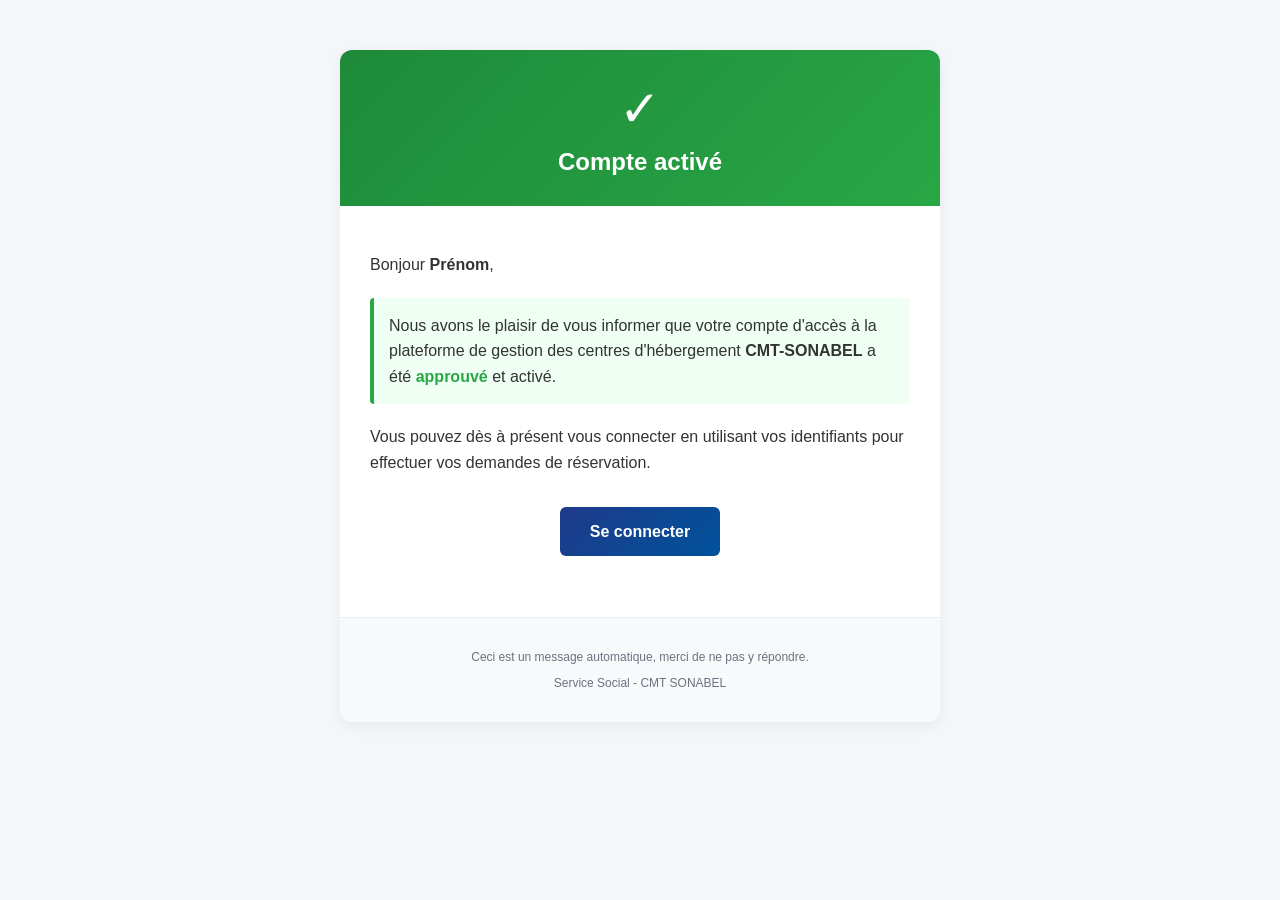
<file: backend/src/main/resources/templates/email/compte-approuve.html>
<!DOCTYPE html>
<html xmlns:th="http://www.thymeleaf.org">
<head>
    <meta charset="UTF-8">
    <meta name="viewport" content="width=device-width, initial-scale=1.0">
    <title>Compte activé</title>
    <style>
        body { font-family: 'Segoe UI', Tahoma, Geneva, Verdana, sans-serif; background-color: #f4f6f9; padding: 20px; margin: 0; }
        .container { max-width: 600px; margin: 30px auto; background: #ffffff; border-radius: 12px; overflow: hidden; box-shadow: 0 4px 15px rgba(0,0,0,0.05); }
        .header { padding: 30px; text-align: center; background: linear-gradient(135deg, #1e8a3a, #28a745); }
        .header .icon { font-size: 50px; color: #ffffff; margin-bottom: 10px; }
        .header h2 { color: #ffffff; margin: 0; font-size: 24px; }
        .body { padding: 30px; color: #333333; line-height: 1.6; }
        .success-box { background: #f0fff4; border-left: 4px solid #28a745; padding: 15px; margin: 20px 0; border-radius: 4px; }
        .btn { display: inline-block; padding: 12px 30px; background: linear-gradient(135deg, #1e3a8a, #00529B); color: #ffffff !important; text-decoration: none; border-radius: 6px; font-weight: 600; margin: 15px 0; }
        .btn:hover { opacity: 0.9; }
        .footer { padding: 20px 30px; background: #f8f9fa; text-align: center; font-size: 12px; color: #6b7280; border-top: 1px solid #e9ecef; }
    </style>
</head>
<body>
<div class="container">
    <div class="header">
        <div class="icon">&#10003;</div>
        <h2>Compte activé</h2>
    </div>
    <div class="body">
        <p>Bonjour <strong th:text="${prenom}">Prénom</strong>,</p>
        <div class="success-box">
            <p style="margin:0;">Nous avons le plaisir de vous informer que votre compte d'accès à la plateforme de gestion des centres d'hébergement <strong>CMT-SONABEL</strong> a été <strong style="color:#28a745;">approuvé</strong> et activé.</p>
        </div>
        <p>Vous pouvez dès à présent vous connecter en utilisant vos identifiants pour effectuer vos demandes de réservation.</p>
        <p style="text-align:center;"><a href="#" class="btn" th:href="${loginUrl} ?: '#'">Se connecter</a></p>
    </div>
    <div class="footer">
        <p>Ceci est un message automatique, merci de ne pas y répondre.</p>
        <p>Service Social - CMT SONABEL</p>
    </div>
</div>
</body>
</html>
</file>
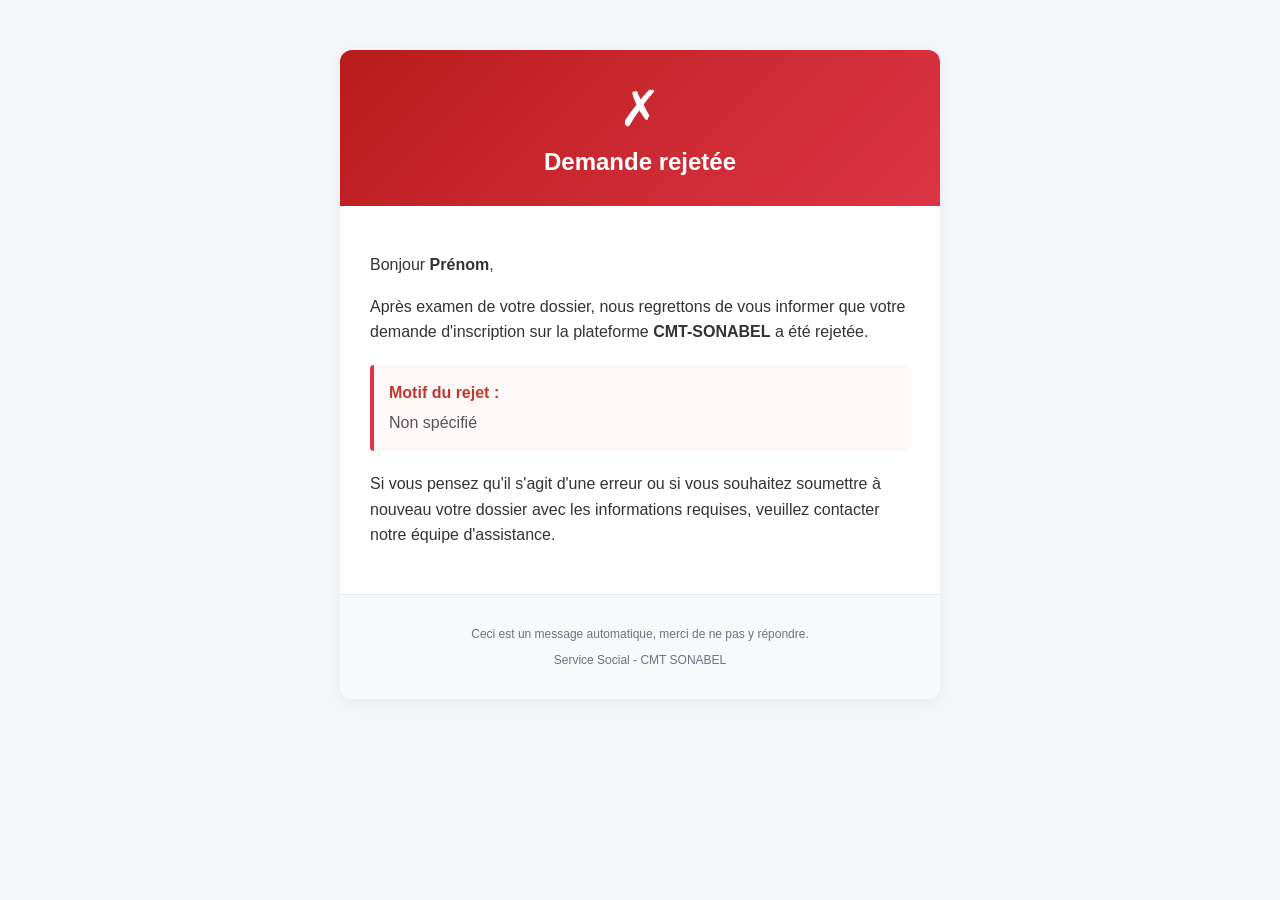
<file: backend/src/main/resources/templates/email/compte-rejete.html>
<!DOCTYPE html>
<html xmlns:th="http://www.thymeleaf.org">
<head>
    <meta charset="UTF-8">
    <meta name="viewport" content="width=device-width, initial-scale=1.0">
    <title>Demande d'inscription rejetée</title>
    <style>
        body { font-family: 'Segoe UI', Tahoma, Geneva, Verdana, sans-serif; background-color: #f4f6f9; padding: 20px; margin: 0; }
        .container { max-width: 600px; margin: 30px auto; background: #ffffff; border-radius: 12px; overflow: hidden; box-shadow: 0 4px 15px rgba(0,0,0,0.05); }
        .header { padding: 30px; text-align: center; background: linear-gradient(135deg, #b91c1c, #dc3545); }
        .header .icon { font-size: 50px; color: #ffffff; margin-bottom: 10px; }
        .header h2 { color: #ffffff; margin: 0; font-size: 24px; }
        .body { padding: 30px; color: #333333; line-height: 1.6; }
        .reject-box { background: #fff8f8; border-left: 4px solid #dc3545; padding: 15px; margin: 20px 0; border-radius: 4px; }
        .reject-box strong { color: #c0392b; display: block; margin-bottom: 5px; }
        .reject-box span { color: #555555; }
        .footer { padding: 20px 30px; background: #f8f9fa; text-align: center; font-size: 12px; color: #6b7280; border-top: 1px solid #e9ecef; }
    </style>
</head>
<body>
<div class="container">
    <div class="header">
        <div class="icon">&#10007;</div>
        <h2>Demande rejetée</h2>
    </div>
    <div class="body">
        <p>Bonjour <strong th:text="${prenom}">Prénom</strong>,</p>
        <p>Après examen de votre dossier, nous regrettons de vous informer que votre demande d'inscription sur la plateforme <strong>CMT-SONABEL</strong> a été rejetée.</p>
        <div class="reject-box">
            <strong>Motif du rejet :</strong>
            <span th:text="${motif}">Non spécifié</span>
        </div>
        <p>Si vous pensez qu'il s'agit d'une erreur ou si vous souhaitez soumettre à nouveau votre dossier avec les informations requises, veuillez contacter notre équipe d'assistance.</p>
    </div>
    <div class="footer">
        <p>Ceci est un message automatique, merci de ne pas y répondre.</p>
        <p>Service Social - CMT SONABEL</p>
    </div>
</div>
</body>
</html>
</file>
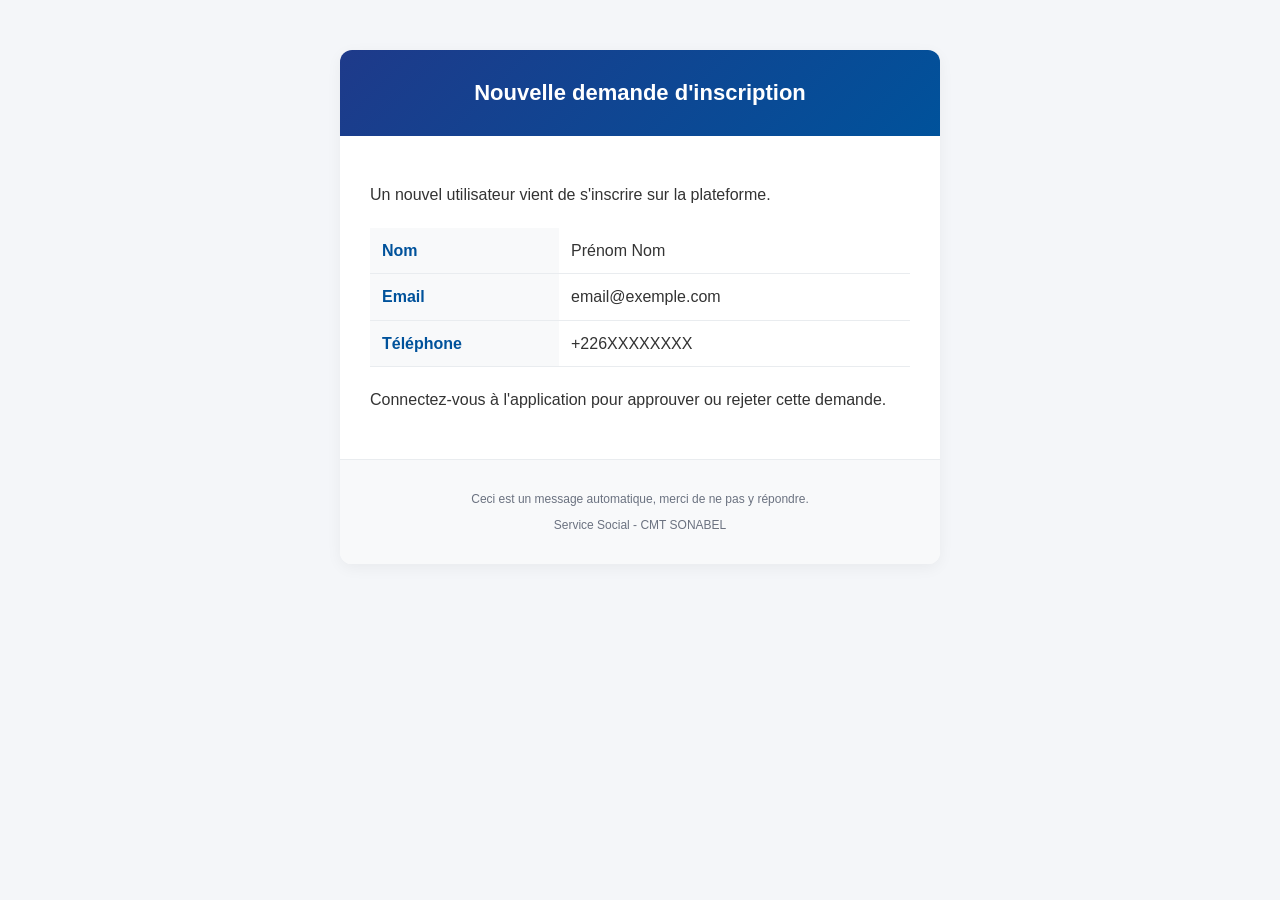
<file: backend/src/main/resources/templates/email/nouvelle-demande-inscription.html>
<!DOCTYPE html>
<html xmlns:th="http://www.thymeleaf.org">
<head>
    <meta charset="UTF-8">
    <meta name="viewport" content="width=device-width, initial-scale=1.0">
    <title>Nouvelle demande d'inscription</title>
    <style>
        body { font-family: 'Segoe UI', Tahoma, Geneva, Verdana, sans-serif; background-color: #f4f6f9; padding: 20px; margin: 0; }
        .container { max-width: 600px; margin: 30px auto; background: #ffffff; border-radius: 12px; overflow: hidden; box-shadow: 0 4px 15px rgba(0,0,0,0.05); }
        .header { padding: 30px; text-align: center; background: linear-gradient(135deg, #1e3a8a, #00529B); }
        .header h2 { color: #ffffff; margin: 0; font-size: 22px; }
        .body { padding: 30px; color: #333333; line-height: 1.6; }
        .details { width: 100%; border-collapse: collapse; margin: 20px 0; }
        .details td { padding: 10px 12px; border-bottom: 1px solid #e9ecef; }
        .details td:first-child { font-weight: 600; color: #00529B; width: 35%; background-color: #f8f9fa; }
        .details td:last-child { width: 65%; }
        .footer { padding: 20px 30px; background: #f8f9fa; text-align: center; font-size: 12px; color: #6b7280; border-top: 1px solid #e9ecef; }
    </style>
</head>
<body>
<div class="container">
    <div class="header">
        <h2>Nouvelle demande d'inscription</h2>
    </div>
    <div class="body">
        <p>Un nouvel utilisateur vient de s'inscrire sur la plateforme.</p>
        <table class="details">
            <tr><td>Nom</td><td th:text="${prenom} + ' ' + ${nom}">Prénom Nom</td></tr>
            <tr><td>Email</td><td th:text="${email}">email@exemple.com</td></tr>
            <tr><td>Téléphone</td><td th:text="${telephone}">+226XXXXXXXX</td></tr>
        </table>
        <p>Connectez-vous à l'application pour approuver ou rejeter cette demande.</p>
    </div>
    <div class="footer">
        <p>Ceci est un message automatique, merci de ne pas y répondre.</p>
        <p>Service Social - CMT SONABEL</p>
    </div>
</div>
</body>
</html>
</file>
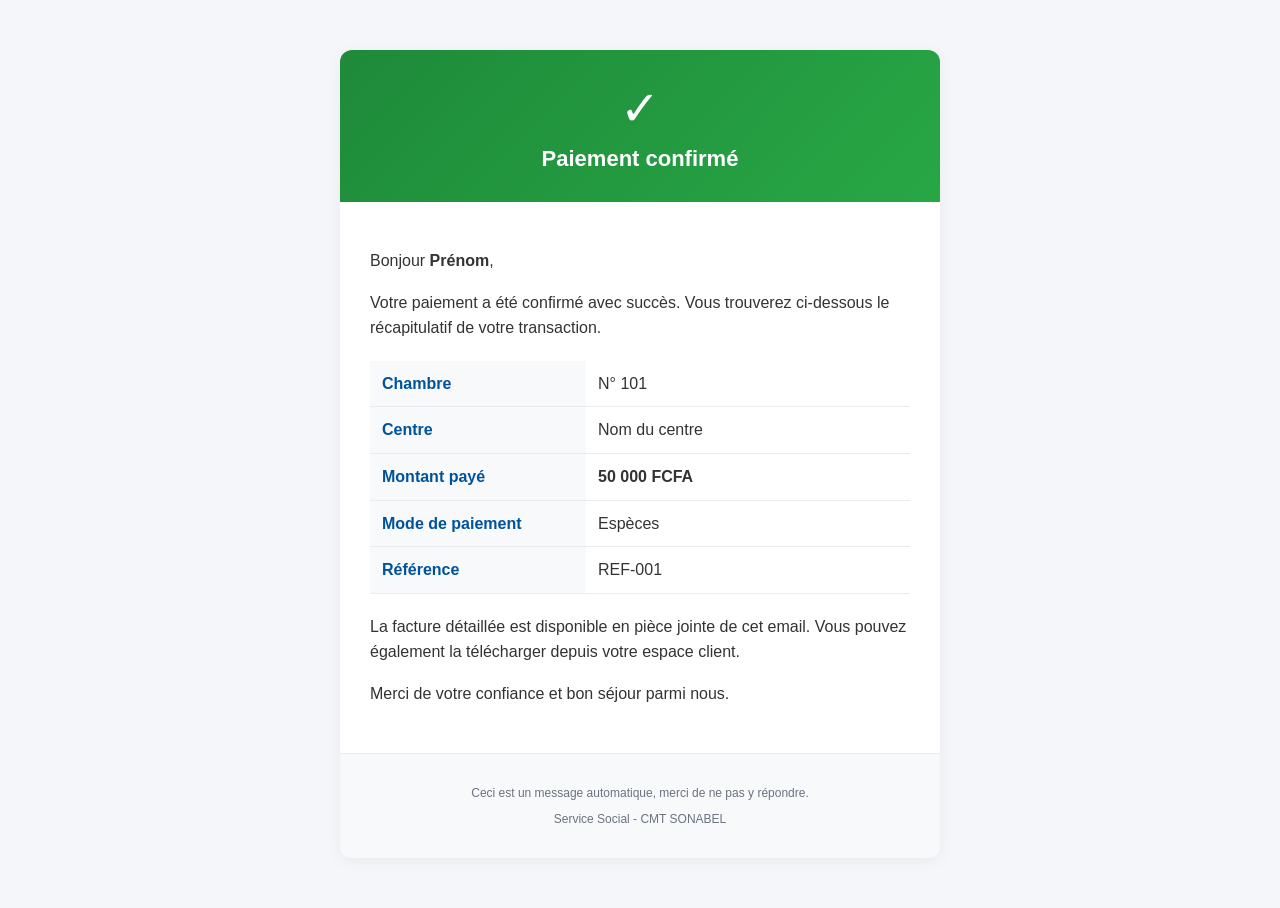
<file: backend/src/main/resources/templates/email/paiement-confirme.html>
<!DOCTYPE html>
<html xmlns:th="http://www.thymeleaf.org">
<head>
    <meta charset="UTF-8">
    <meta name="viewport" content="width=device-width, initial-scale=1.0">
    <title>Paiement confirmé</title>
    <style>
        body { font-family: 'Segoe UI', Tahoma, Geneva, Verdana, sans-serif; background-color: #f4f6f9; padding: 20px; margin: 0; }
        .container { max-width: 600px; margin: 30px auto; background: #ffffff; border-radius: 12px; overflow: hidden; box-shadow: 0 4px 15px rgba(0,0,0,0.05); }
        .header { padding: 30px; text-align: center; background: linear-gradient(135deg, #1e8a3a, #28a745); }
        .header .icon { font-size: 48px; color: #ffffff; margin-bottom: 10px; }
        .header h2 { color: #ffffff; margin: 0; font-size: 22px; }
        .body { padding: 30px; color: #333333; line-height: 1.6; }
        .details { width: 100%; border-collapse: collapse; margin: 20px 0; }
        .details td { padding: 10px 12px; border-bottom: 1px solid #e9ecef; }
        .details td:first-child { font-weight: 600; color: #00529B; width: 40%; background-color: #f8f9fa; }
        .details td:last-child { width: 60%; }
        .footer { padding: 20px 30px; background: #f8f9fa; text-align: center; font-size: 12px; color: #6b7280; border-top: 1px solid #e9ecef; }
    </style>
</head>
<body>
<div class="container">
    <div class="header">
        <div class="icon">&#10003;</div>
        <h2>Paiement confirmé</h2>
    </div>
    <div class="body">
        <p>Bonjour <strong th:text="${prenom}">Prénom</strong>,</p>
        <p>Votre paiement a été confirmé avec succès. Vous trouverez ci-dessous le récapitulatif de votre transaction.</p>
        <table class="details">
            <tr><td>Chambre</td><td th:text="${chambre}">N° 101</td></tr>
            <tr><td>Centre</td><td th:text="${centre}">Nom du centre</td></tr>
            <tr><td>Montant payé</td><td><strong th:text="${montant} + ' FCFA'">50 000 FCFA</strong></td></tr>
            <tr><td>Mode de paiement</td><td th:text="${modePaiement}">Espèces</td></tr>
            <tr><td>Référence</td><td th:text="${reference}">REF-001</td></tr>
        </table>
        <p>La facture détaillée est disponible en pièce jointe de cet email. Vous pouvez également la télécharger depuis votre espace client.</p>
        <p>Merci de votre confiance et bon séjour parmi nous.</p>
    </div>
    <div class="footer">
        <p>Ceci est un message automatique, merci de ne pas y répondre.</p>
        <p>Service Social - CMT SONABEL</p>
    </div>
</div>
</body>
</html>
</file>
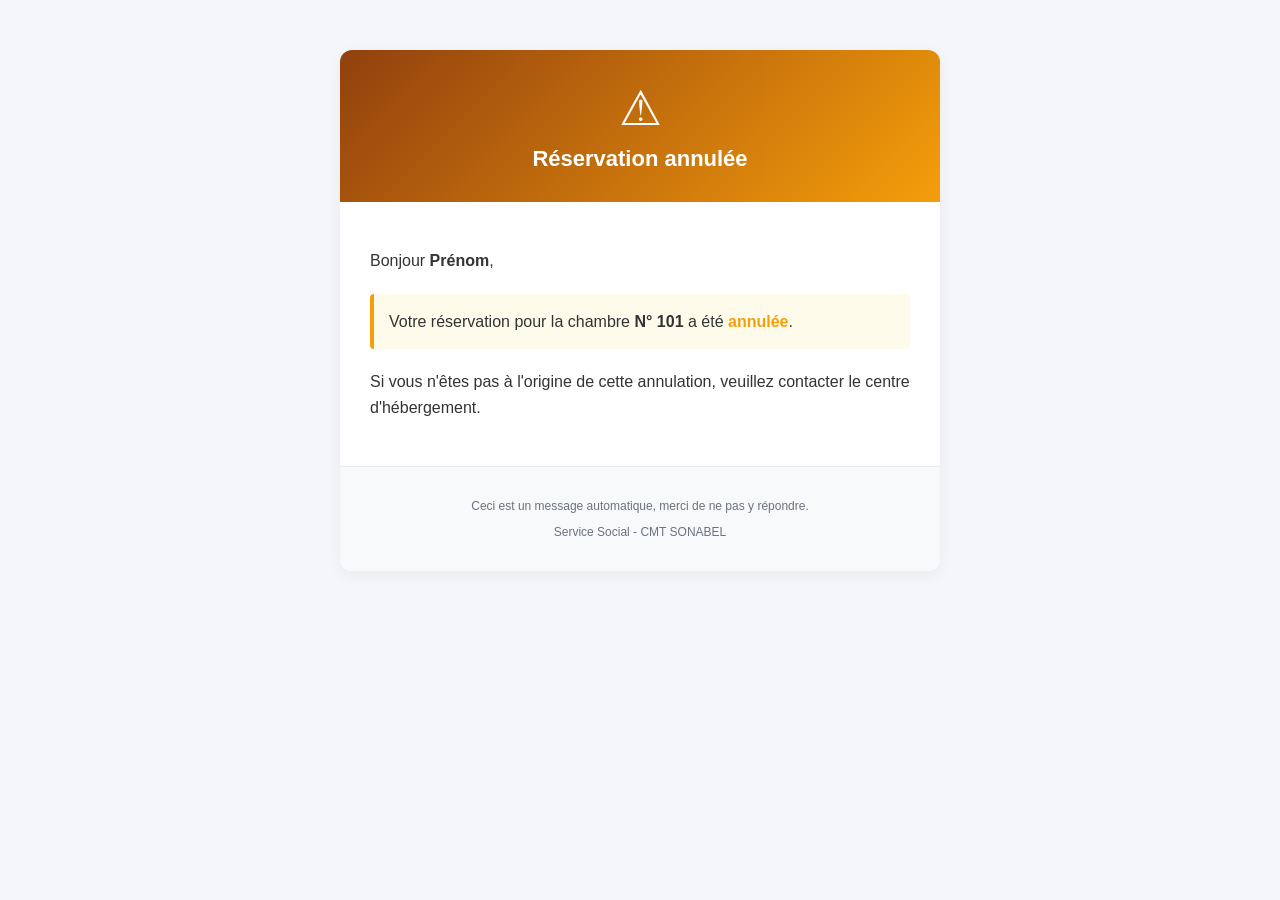
<file: backend/src/main/resources/templates/email/reservation-annulee.html>
<!DOCTYPE html>
<html xmlns:th="http://www.thymeleaf.org">
<head>
    <meta charset="UTF-8">
    <meta name="viewport" content="width=device-width, initial-scale=1.0">
    <title>Réservation annulée</title>
    <style>
        body { font-family: 'Segoe UI', Tahoma, Geneva, Verdana, sans-serif; background-color: #f4f6f9; padding: 20px; margin: 0; }
        .container { max-width: 600px; margin: 30px auto; background: #ffffff; border-radius: 12px; overflow: hidden; box-shadow: 0 4px 15px rgba(0,0,0,0.05); }
        .header { padding: 30px; text-align: center; background: linear-gradient(135deg, #92400e, #f59e0b); }
        .header .icon { font-size: 48px; color: #ffffff; margin-bottom: 10px; }
        .header h2 { color: #ffffff; margin: 0; font-size: 22px; }
        .body { padding: 30px; color: #333333; line-height: 1.6; }
        .info-box { background: #fffbeb; border-left: 4px solid #f59e0b; padding: 15px; margin: 20px 0; border-radius: 4px; }
        .footer { padding: 20px 30px; background: #f8f9fa; text-align: center; font-size: 12px; color: #6b7280; border-top: 1px solid #e9ecef; }
    </style>
</head>
<body>
<div class="container">
    <div class="header">
        <div class="icon">&#9888;</div>
        <h2>Réservation annulée</h2>
    </div>
    <div class="body">
        <p>Bonjour <strong th:text="${prenom}">Prénom</strong>,</p>
        <div class="info-box">
            <p style="margin:0;">Votre réservation pour la chambre <strong th:text="${chambre}">N° 101</strong> a été <strong style="color:#f59e0b;">annulée</strong>.</p>
        </div>
        <p>Si vous n'êtes pas à l'origine de cette annulation, veuillez contacter le centre d'hébergement.</p>
    </div>
    <div class="footer">
        <p>Ceci est un message automatique, merci de ne pas y répondre.</p>
        <p>Service Social - CMT SONABEL</p>
    </div>
</div>
</body>
</html>
</file>
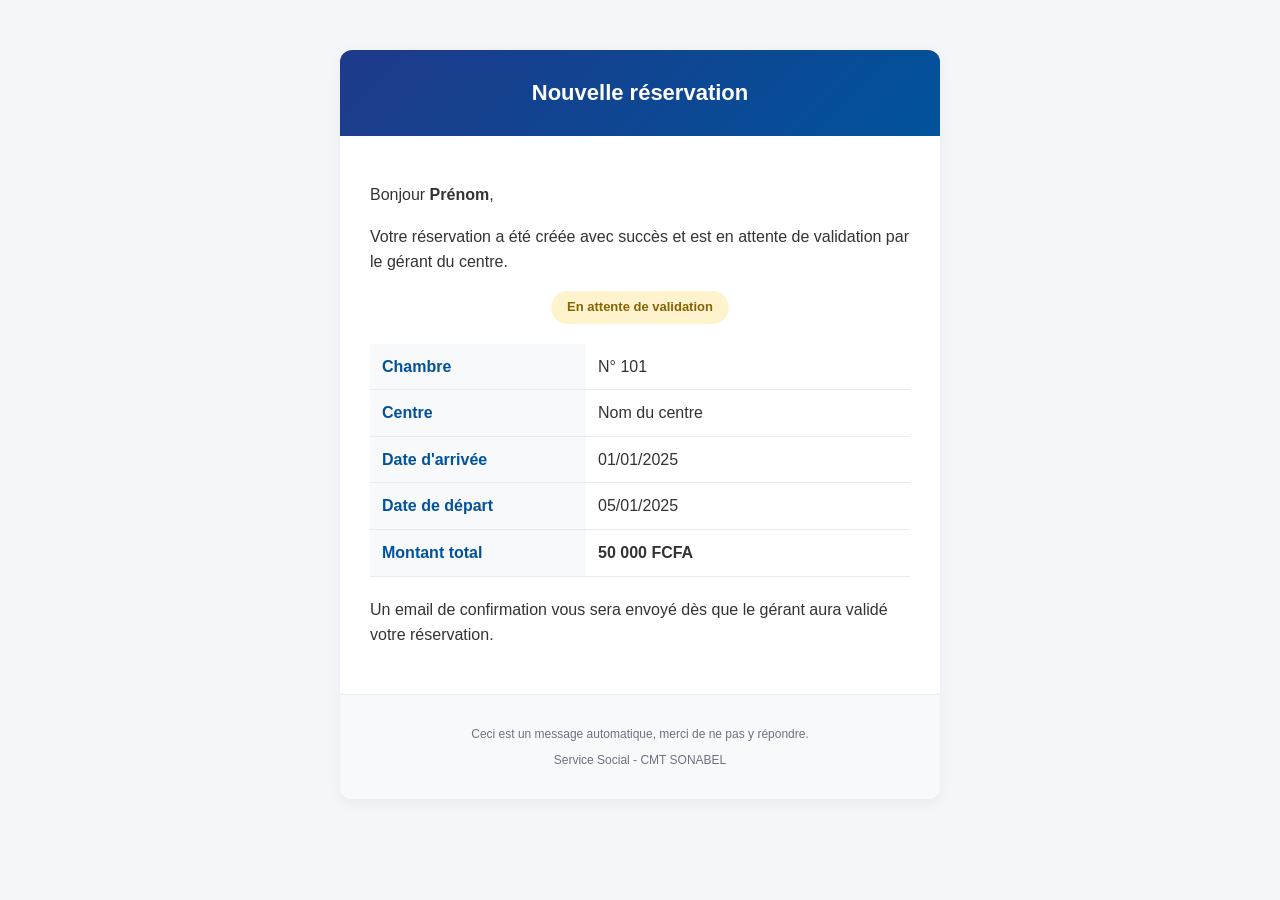
<file: backend/src/main/resources/templates/email/reservation-creee.html>
<!DOCTYPE html>
<html xmlns:th="http://www.thymeleaf.org">
<head>
    <meta charset="UTF-8">
    <meta name="viewport" content="width=device-width, initial-scale=1.0">
    <title>Nouvelle réservation</title>
    <style>
        body { font-family: 'Segoe UI', Tahoma, Geneva, Verdana, sans-serif; background-color: #f4f6f9; padding: 20px; margin: 0; }
        .container { max-width: 600px; margin: 30px auto; background: #ffffff; border-radius: 12px; overflow: hidden; box-shadow: 0 4px 15px rgba(0,0,0,0.05); }
        .header { padding: 30px; text-align: center; background: linear-gradient(135deg, #1e3a8a, #00529B); }
        .header h2 { color: #ffffff; margin: 0; font-size: 22px; }
        .body { padding: 30px; color: #333333; line-height: 1.6; }
        .details { width: 100%; border-collapse: collapse; margin: 20px 0; }
        .details td { padding: 10px 12px; border-bottom: 1px solid #e9ecef; }
        .details td:first-child { font-weight: 600; color: #00529B; width: 40%; background-color: #f8f9fa; }
        .details td:last-child { width: 60%; }
        .footer { padding: 20px 30px; background: #f8f9fa; text-align: center; font-size: 12px; color: #6b7280; border-top: 1px solid #e9ecef; }
        .badge { display: inline-block; padding: 6px 16px; border-radius: 20px; font-size: 13px; font-weight: 600; background: #fff3cd; color: #856404; }
    </style>
</head>
<body>
<div class="container">
    <div class="header">
        <h2>Nouvelle réservation</h2>
    </div>
    <div class="body">
        <p>Bonjour <strong th:text="${prenom}">Prénom</strong>,</p>
        <p>Votre réservation a été créée avec succès et est en attente de validation par le gérant du centre.</p>
        <p style="text-align:center;"><span class="badge">En attente de validation</span></p>
        <table class="details">
            <tr><td>Chambre</td><td th:text="${chambre}">N° 101</td></tr>
            <tr><td>Centre</td><td th:text="${centre}">Nom du centre</td></tr>
            <tr><td>Date d'arrivée</td><td th:text="${arrivee}">01/01/2025</td></tr>
            <tr><td>Date de départ</td><td th:text="${depart}">05/01/2025</td></tr>
            <tr><td>Montant total</td><td><strong th:text="${montant} + ' FCFA'">50 000 FCFA</strong></td></tr>
        </table>
        <p>Un email de confirmation vous sera envoyé dès que le gérant aura validé votre réservation.</p>
    </div>
    <div class="footer">
        <p>Ceci est un message automatique, merci de ne pas y répondre.</p>
        <p>Service Social - CMT SONABEL</p>
    </div>
</div>
</body>
</html>
</file>
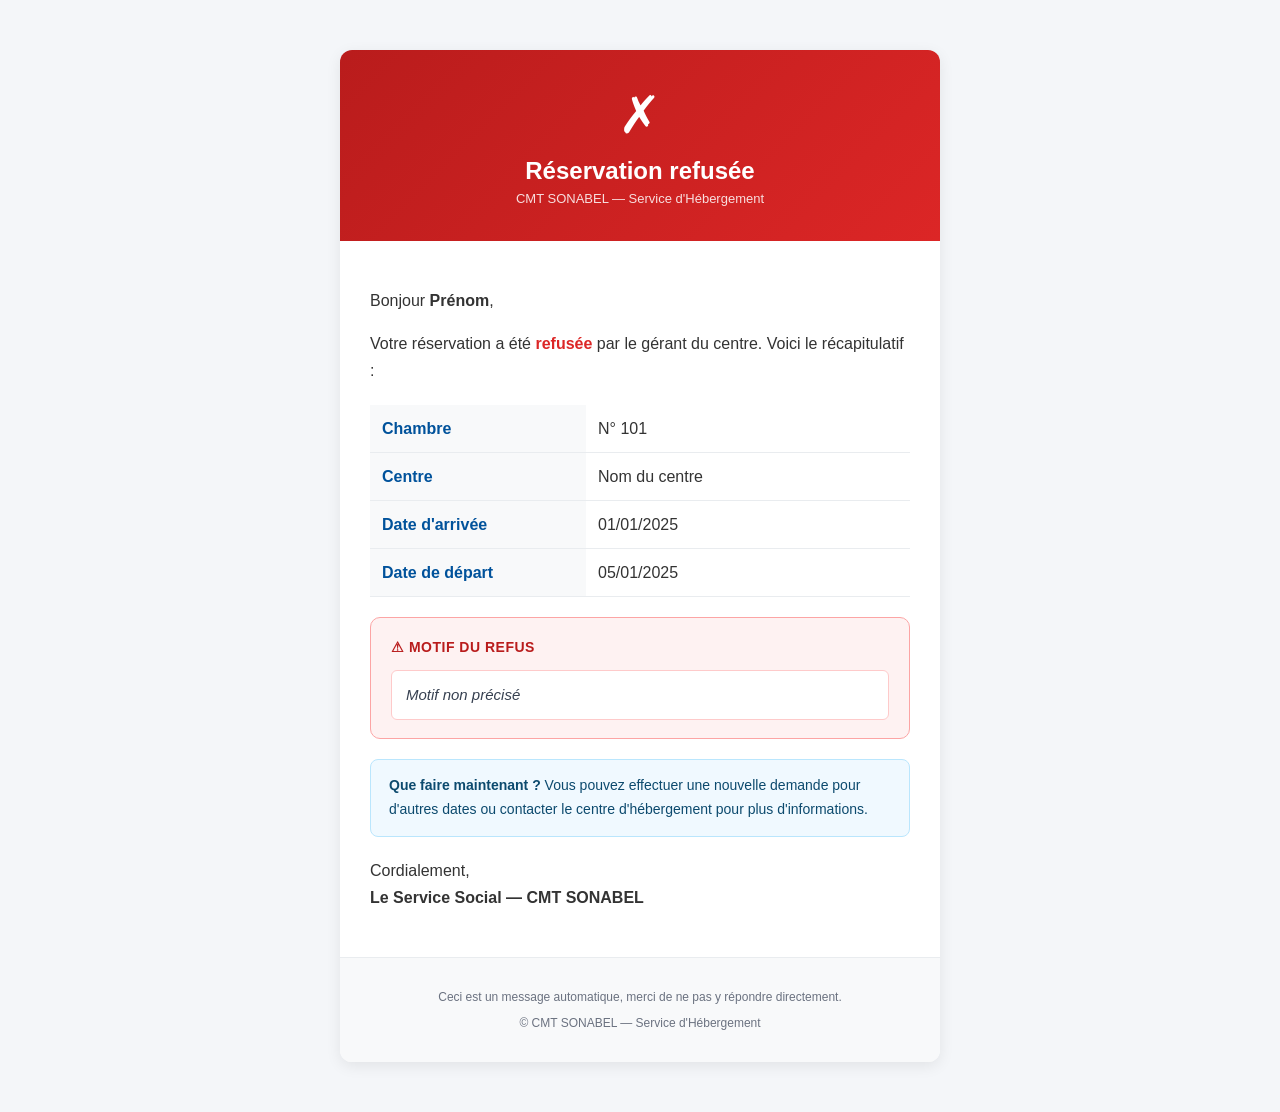
<file: backend/src/main/resources/templates/email/reservation-refusee.html>
<!DOCTYPE html>
<html xmlns:th="http://www.thymeleaf.org">
<head>
    <meta charset="UTF-8">
    <meta name="viewport" content="width=device-width, initial-scale=1.0">
    <title>Réservation refusée</title>
    <style>
        body { font-family: 'Segoe UI', Tahoma, Geneva, Verdana, sans-serif; background-color: #f4f6f9; padding: 20px; margin: 0; }
        .container { max-width: 600px; margin: 30px auto; background: #ffffff; border-radius: 12px; overflow: hidden; box-shadow: 0 4px 15px rgba(0,0,0,0.08); }
        .header { padding: 35px 30px; text-align: center; background: linear-gradient(135deg, #b91c1c, #dc2626); }
        .header .icon { font-size: 52px; color: #ffffff; margin-bottom: 12px; display: block; }
        .header h2 { color: #ffffff; margin: 0; font-size: 24px; font-weight: 700; }
        .header p { color: rgba(255,255,255,0.85); margin: 6px 0 0; font-size: 13px; }
        .body { padding: 30px; color: #333333; line-height: 1.7; }
        .details { width: 100%; border-collapse: collapse; margin: 20px 0; }
        .details td { padding: 10px 12px; border-bottom: 1px solid #e9ecef; }
        .details td:first-child { font-weight: 600; color: #00529B; width: 40%; background-color: #f8f9fa; }
        .motif-block { background: #fef2f2; border: 1.5px solid #fca5a5; border-radius: 10px; padding: 18px 20px; margin: 20px 0; }
        .motif-label { color: #b91c1c; font-weight: 700; font-size: 14px; margin-bottom: 10px; text-transform: uppercase; letter-spacing: 0.5px; }
        .motif-texte { color: #374151; font-size: 15px; line-height: 1.6; background: #ffffff; border-radius: 6px; padding: 12px 14px; border: 1px solid #fecaca; font-style: italic; }
        .action-hint { background: #f0f9ff; border: 1px solid #bae6fd; border-radius: 8px; padding: 14px 18px; margin: 20px 0; font-size: 14px; color: #0c4a6e; }
        .footer { padding: 20px 30px; background: #f8f9fa; text-align: center; font-size: 12px; color: #6b7280; border-top: 1px solid #e9ecef; }
    </style>
</head>
<body>
<div class="container">
    <div class="header">
        <span class="icon">&#10007;</span>
        <h2>Réservation refusée</h2>
        <p>CMT SONABEL — Service d'Hébergement</p>
    </div>
    <div class="body">
        <p>Bonjour <strong th:text="${prenom}">Prénom</strong>,</p>
        <p>Votre réservation a été <strong style="color:#dc2626;">refusée</strong> par le gérant du centre. Voici le récapitulatif :</p>

        <table class="details">
            <tr><td>Chambre</td><td th:text="${chambre}">N° 101</td></tr>
            <tr><td>Centre</td><td th:text="${centre}">Nom du centre</td></tr>
            <tr><td>Date d'arrivée</td><td th:text="${arrivee}">01/01/2025</td></tr>
            <tr><td>Date de départ</td><td th:text="${depart}">05/01/2025</td></tr>
        </table>

        <div class="motif-block">
            <div class="motif-label">&#9888; Motif du refus</div>
            <div class="motif-texte" th:text="${motif}">Motif non précisé</div>
        </div>

        <div class="action-hint">
            <strong>Que faire maintenant ?</strong>
            Vous pouvez effectuer une nouvelle demande pour d'autres dates ou contacter le centre d'hébergement pour plus d'informations.
        </div>

        <p>Cordialement,<br><strong>Le Service Social — CMT SONABEL</strong></p>
    </div>
    <div class="footer">
        <p>Ceci est un message automatique, merci de ne pas y répondre directement.</p>
        <p>© CMT SONABEL — Service d'Hébergement</p>
    </div>
</div>
</body>
</html>
</file>
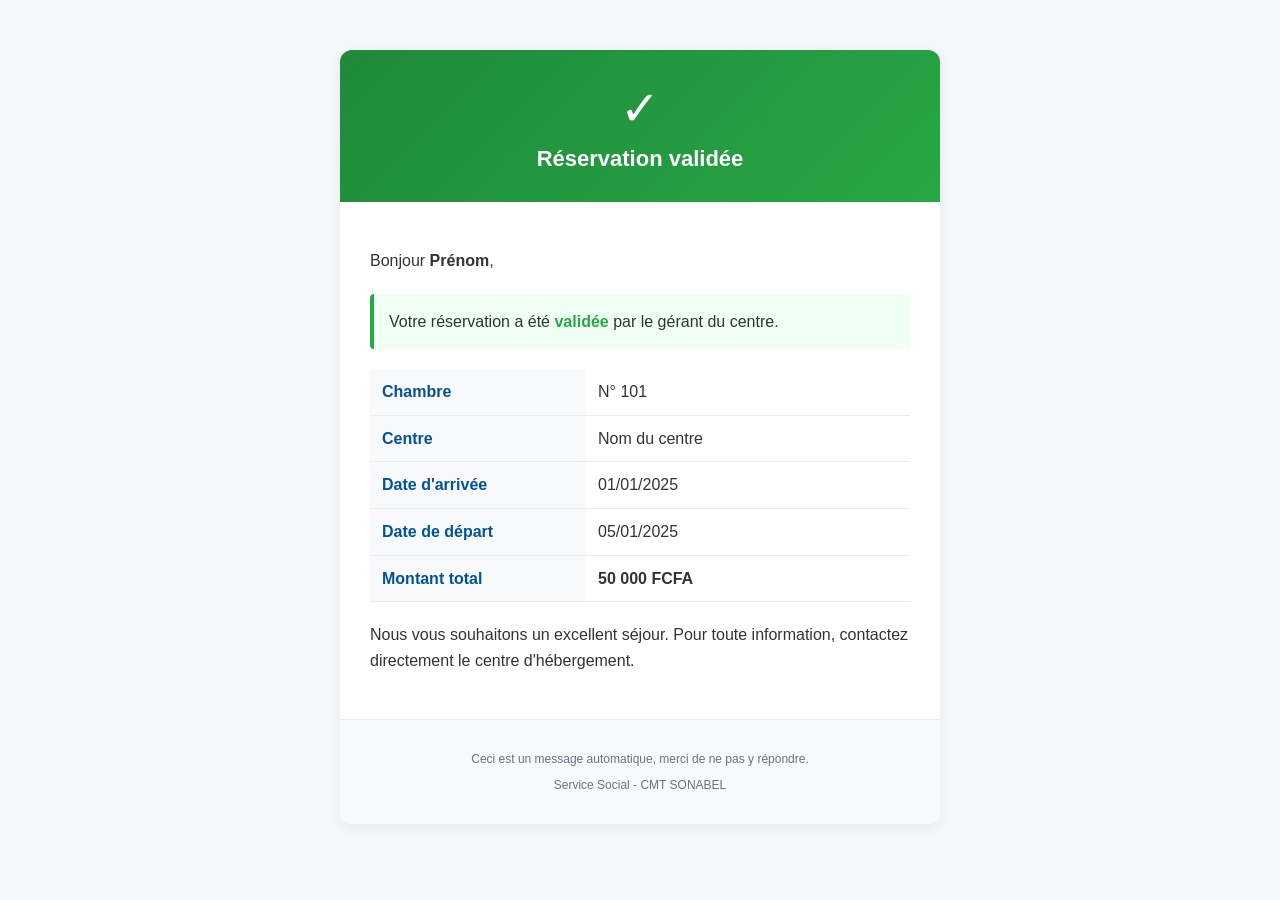
<file: backend/src/main/resources/templates/email/reservation-validee.html>
<!DOCTYPE html>
<html xmlns:th="http://www.thymeleaf.org">
<head>
    <meta charset="UTF-8">
    <meta name="viewport" content="width=device-width, initial-scale=1.0">
    <title>Réservation validée</title>
    <style>
        body { font-family: 'Segoe UI', Tahoma, Geneva, Verdana, sans-serif; background-color: #f4f6f9; padding: 20px; margin: 0; }
        .container { max-width: 600px; margin: 30px auto; background: #ffffff; border-radius: 12px; overflow: hidden; box-shadow: 0 4px 15px rgba(0,0,0,0.05); }
        .header { padding: 30px; text-align: center; background: linear-gradient(135deg, #1e8a3a, #28a745); }
        .header .icon { font-size: 48px; color: #ffffff; margin-bottom: 10px; }
        .header h2 { color: #ffffff; margin: 0; font-size: 22px; }
        .body { padding: 30px; color: #333333; line-height: 1.6; }
        .info-box { background: #f0fff4; border-left: 4px solid #28a745; padding: 15px; margin: 20px 0; border-radius: 4px; }
        .details { width: 100%; border-collapse: collapse; margin: 20px 0; }
        .details td { padding: 10px 12px; border-bottom: 1px solid #e9ecef; }
        .details td:first-child { font-weight: 600; color: #00529B; width: 40%; background-color: #f8f9fa; }
        .footer { padding: 20px 30px; background: #f8f9fa; text-align: center; font-size: 12px; color: #6b7280; border-top: 1px solid #e9ecef; }
    </style>
</head>
<body>
<div class="container">
    <div class="header">
        <div class="icon">&#10003;</div>
        <h2>Réservation validée</h2>
    </div>
    <div class="body">
        <p>Bonjour <strong th:text="${prenom}">Prénom</strong>,</p>
        <div class="info-box">
            <p style="margin:0;">Votre réservation a été <strong style="color:#28a745;">validée</strong> par le gérant du centre.</p>
        </div>
        <table class="details">
            <tr><td>Chambre</td><td th:text="${chambre}">N° 101</td></tr>
            <tr><td>Centre</td><td th:text="${centre}">Nom du centre</td></tr>
            <tr><td>Date d'arrivée</td><td th:text="${arrivee}">01/01/2025</td></tr>
            <tr><td>Date de départ</td><td th:text="${depart}">05/01/2025</td></tr>
            <tr><td>Montant total</td><td><strong th:text="${montant} + ' FCFA'">50 000 FCFA</strong></td></tr>
        </table>
        <p>Nous vous souhaitons un excellent séjour. Pour toute information, contactez directement le centre d'hébergement.</p>
    </div>
    <div class="footer">
        <p>Ceci est un message automatique, merci de ne pas y répondre.</p>
        <p>Service Social - CMT SONABEL</p>
    </div>
</div>
</body>
</html>
</file>
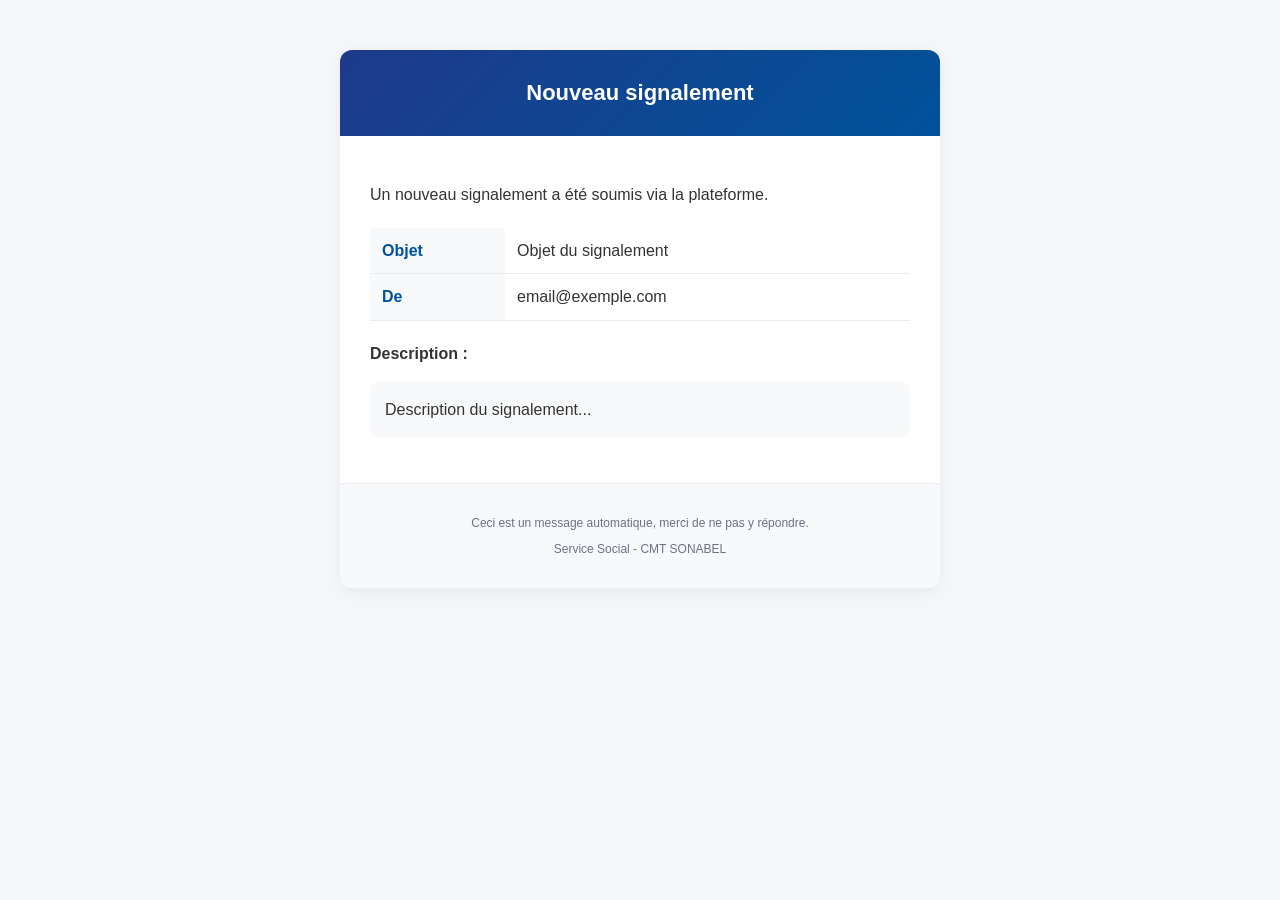
<file: backend/src/main/resources/templates/email/signalement-recu.html>
<!DOCTYPE html>
<html xmlns:th="http://www.thymeleaf.org">
<head>
    <meta charset="UTF-8">
    <meta name="viewport" content="width=device-width, initial-scale=1.0">
    <title>Nouveau signalement</title>
    <style>
        body { font-family: 'Segoe UI', Tahoma, Geneva, Verdana, sans-serif; background-color: #f4f6f9; padding: 20px; margin: 0; }
        .container { max-width: 600px; margin: 30px auto; background: #ffffff; border-radius: 12px; overflow: hidden; box-shadow: 0 4px 15px rgba(0,0,0,0.05); }
        .header { padding: 30px; text-align: center; background: linear-gradient(135deg, #1e3a8a, #00529B); }
        .header h2 { color: #ffffff; margin: 0; font-size: 22px; }
        .body { padding: 30px; color: #333333; line-height: 1.6; }
        .details { width: 100%; border-collapse: collapse; margin: 20px 0; }
        .details td { padding: 10px 12px; border-bottom: 1px solid #e9ecef; vertical-align: top; }
        .details td:first-child { font-weight: 600; color: #00529B; width: 25%; background-color: #f8f9fa; }
        .description { background: #f8f9fa; padding: 15px; border-radius: 8px; margin: 15px 0; line-height: 1.6; }
        .footer { padding: 20px 30px; background: #f8f9fa; text-align: center; font-size: 12px; color: #6b7280; border-top: 1px solid #e9ecef; }
    </style>
</head>
<body>
<div class="container">
    <div class="header">
        <h2>Nouveau signalement</h2>
    </div>
    <div class="body">
        <p>Un nouveau signalement a été soumis via la plateforme.</p>
        <table class="details">
            <tr><td>Objet</td><td th:text="${objet}">Objet du signalement</td></tr>
            <tr><td>De</td><td th:text="${email}">email@exemple.com</td></tr>
        </table>
        <p><strong>Description :</strong></p>
        <div class="description" th:text="${description}">Description du signalement...</div>
    </div>
    <div class="footer">
        <p>Ceci est un message automatique, merci de ne pas y répondre.</p>
        <p>Service Social - CMT SONABEL</p>
    </div>
</div>
</body>
</html>
</file>
